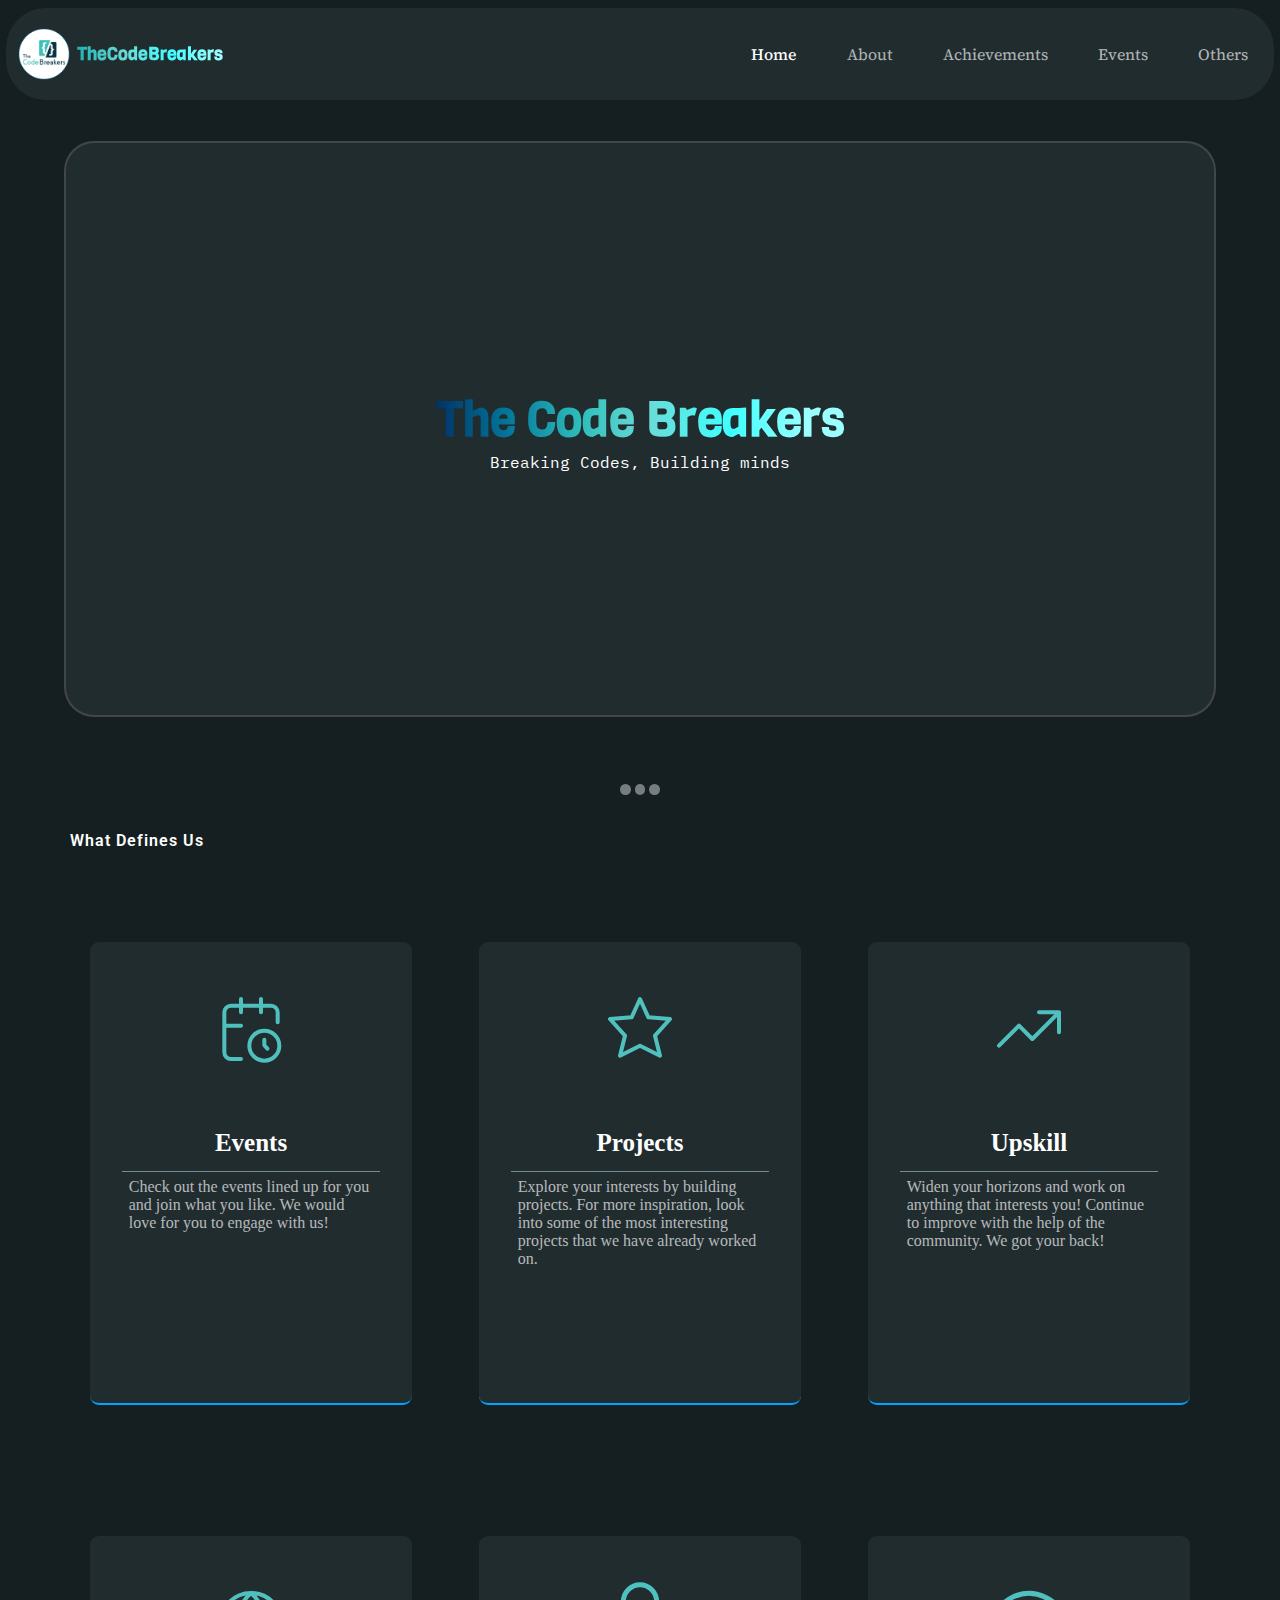
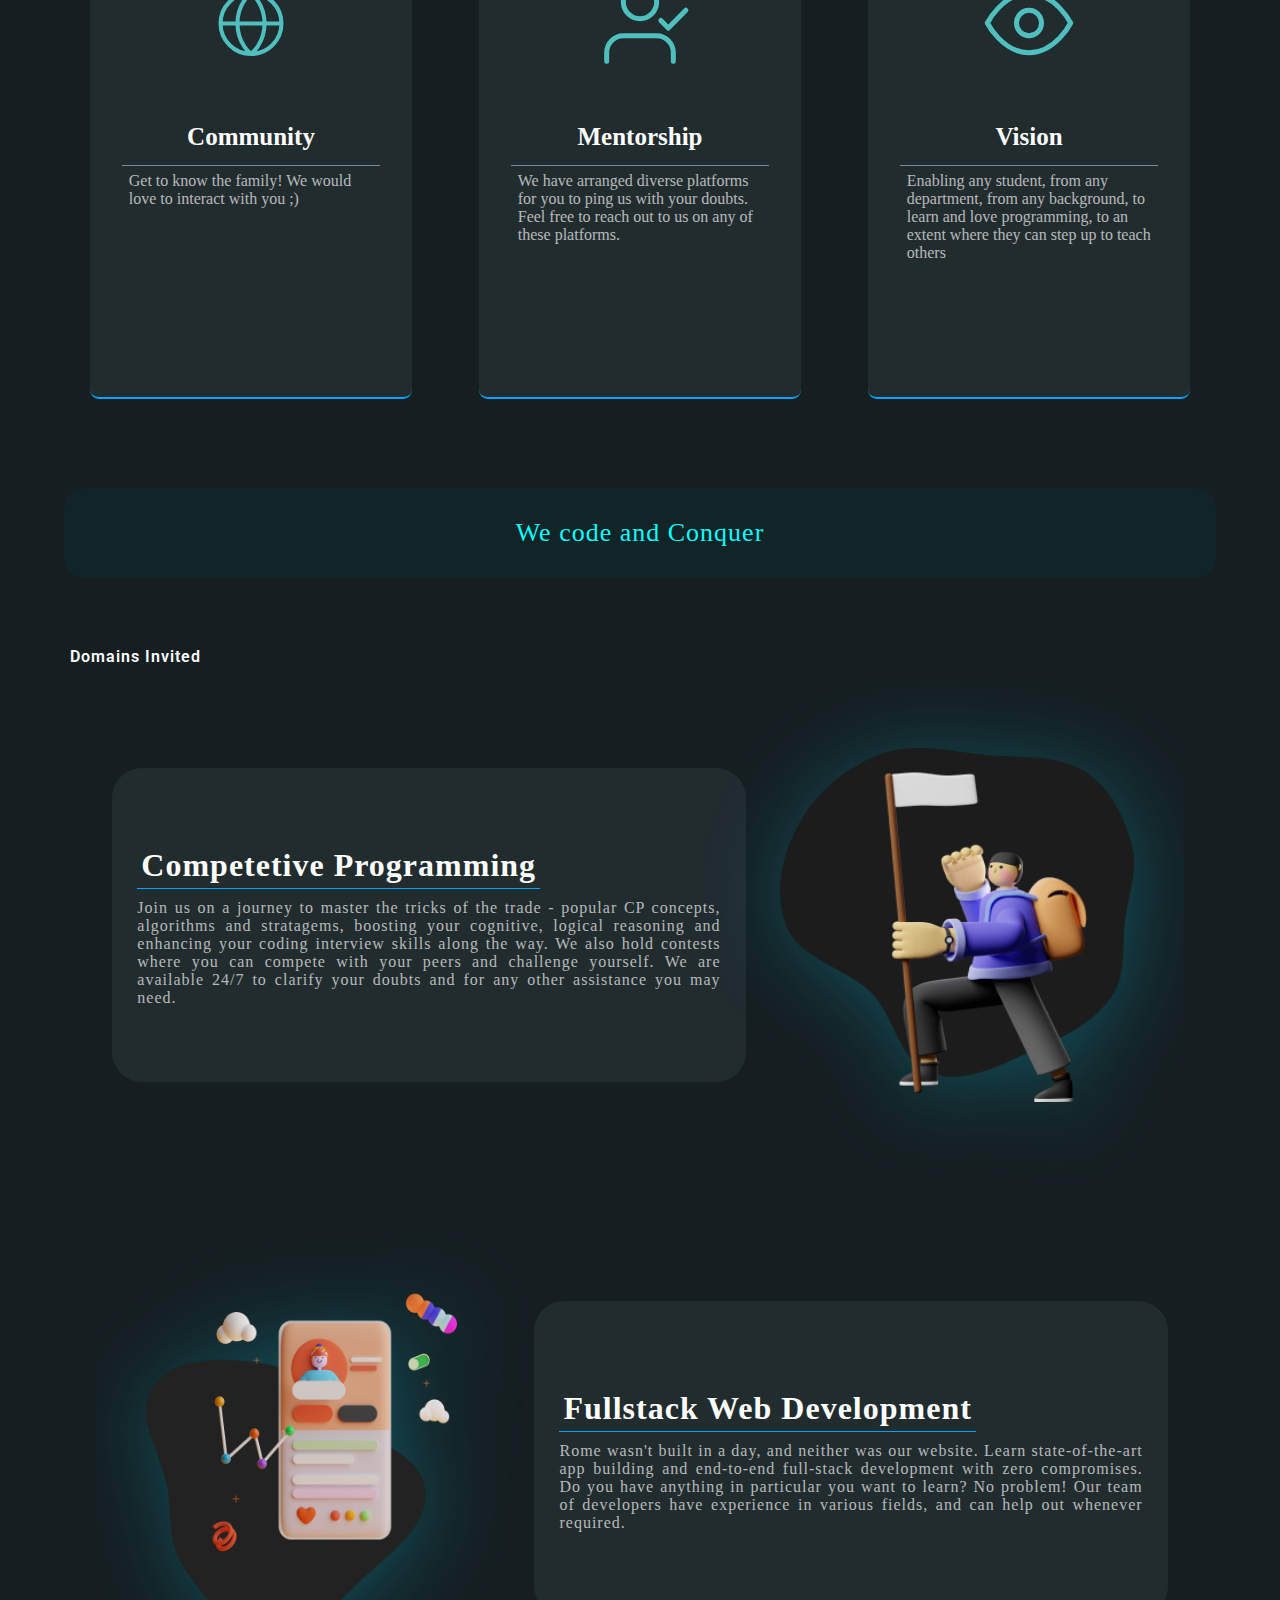
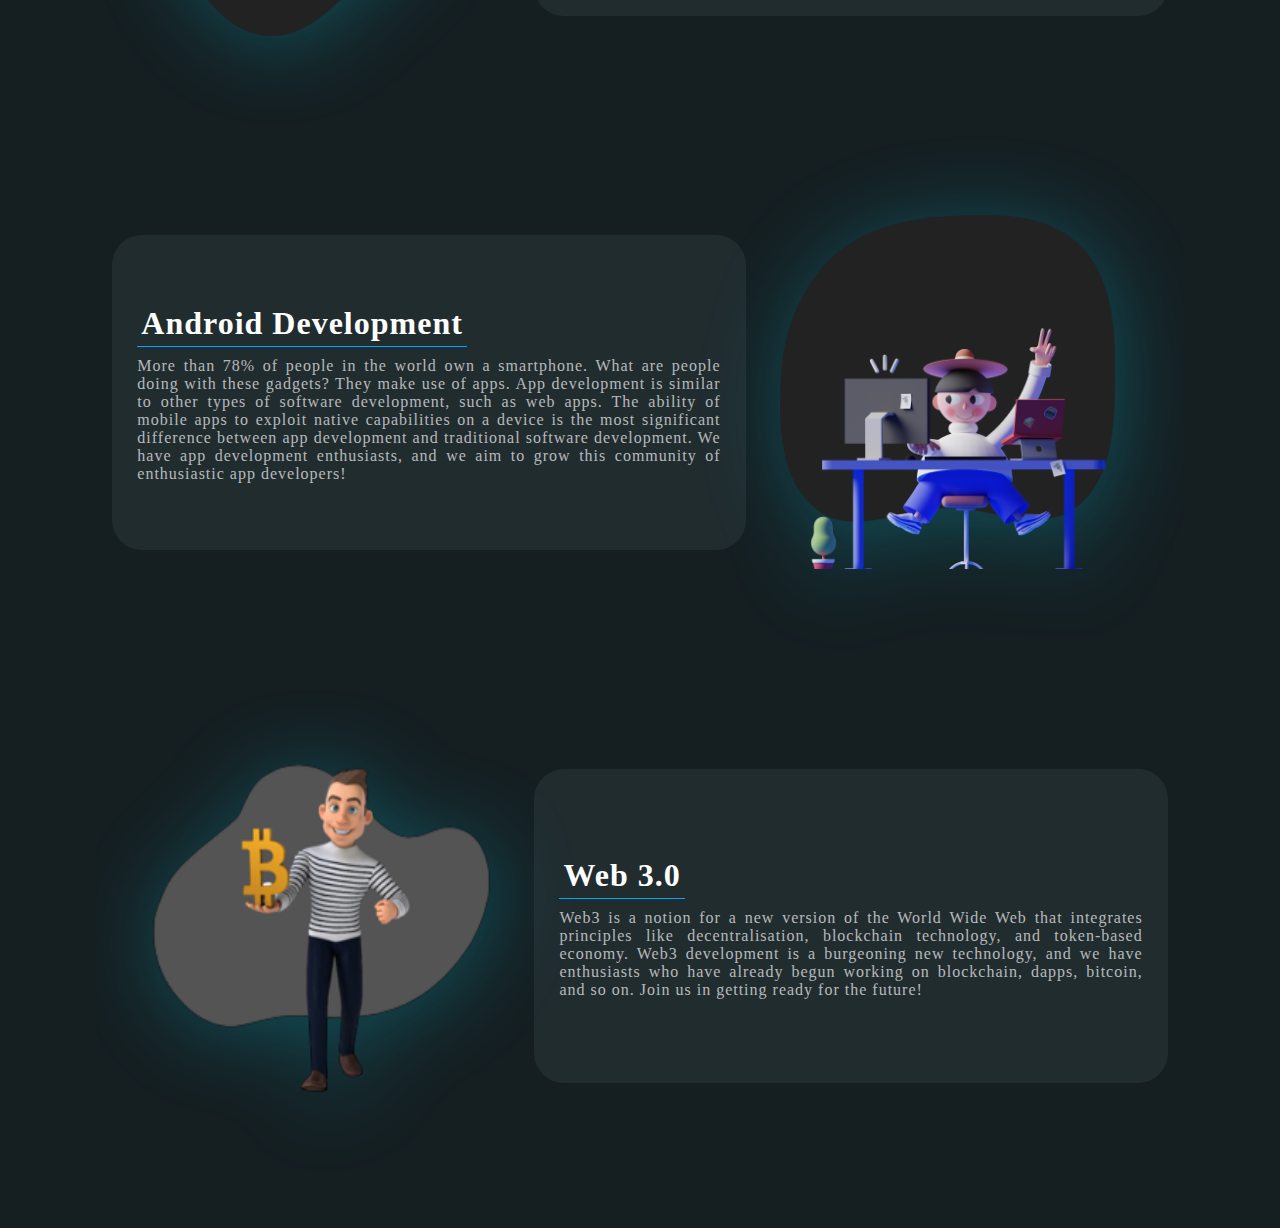
<file: index.htm>
<!DOCTYPE html>
<html lang="en">
<head>
    <meta charset="UTF-8">
    <meta http-equiv="X-UA-Compatible" content="IE=edge">
    <meta name="viewport" content="width=device-width, initial-scale=1.0">
    <link rel="stylesheet" href="style.css">
    <title>TheCodeBreakers</title>
</head>
<body>
    <header>
       <div class="headContent">
        <div class="logoCont">
            <div class="logo">
                <img src="./assests/tcblogo.jpg" alt="">
                TheCodeBreakers
            </div>
        </div>
        <nav>
            <ul>
                <li><a href="#main" class="active">Home</a></li>
                <li><a href="./about/about.html">About</a></li>
                <li><a href="">Achievements</a></li>
                <li><a href="">Events</a></li>
                <li><a href="">Others</a></li>
            </ul>
        </nav>
       </div>

    </header>
    <section id="main">
        <div class="slideWrap">
            <div class="slide1">
                <div class="mainHead">
                    <h1>The Code Breakers</h1>
                    <p>Breaking Codes, Building minds</p>
                </div>
            </div>
            <div class="slide2"></div>
            <div class="slide3"></div>
        </div>
        <div class="slider">
            <div class="dots"></div>
            <div class="dots"></div>
            <div class="dots"></div>
        </div>
    </section>
    <section id="whatWeDo">
        <div class="head">
            <div class="headText">
                What Defines Us
            </div>
        </div>
        <div class="WeDoCards">
            <div class="cards">
                <div class="card">
                    <div class="icon">
                        <img src="./assests/events.svg" alt="">
                    </div>
                    <div class="name">Events</div>
                    <div class="desr">
                        Check out the events lined up for you and join what you like. We would love for you to engage with us!
                    </div>
                </div>
                <div class="card">
                    <div class="icon">
                        <img src="./assests/projects.svg" alt="">
                    </div>
                    <div class="name">Projects</div>
                    <div class="desr">
                        Explore your interests by building projects. For more inspiration, look into some of the most interesting projects that we have already worked on.
                    </div>
                </div>  <div class="card">
                    <div class="icon">
                        <img src="./assests/upskill.svg" alt="">
                    </div>
                    <div class="name">Upskill</div>
                    <div class="desr">
                        Widen your horizons and work on anything that interests you! Continue to improve with the help of the community. We got your back!
                    </div>
                </div>  <div class="card">
                    <div class="icon">
                        <img src="./assests/community.svg" alt="">
                    </div>
                    <div class="name">Community</div>
                    <div class="desr">
                        Get to know the family! We would love to interact with you ;)
                    </div>
                </div>  <div class="card">
                    <div class="icon">
                        <img src="./assests/mentorship.svg" alt="">
                    </div>
                    <div class="name">Mentorship</div>
                    <div class="desr">
                        We have arranged diverse platforms for you to ping us with your doubts. Feel free to reach out to us on any of these platforms.
                    </div>
                </div>  <div class="card">
                    <div class="icon">
                        <img src="./assests/eyeopen.svg" alt="">
                    </div>
                    <div class="name">Vision</div>
                    <div class="desr">
                        Enabling any student, from any department, from any background, to learn and love programming, to an extent where they can step up to teach others
                    </div>
                </div>
                
            </div>
        </div>
    </section>
    <section class="quote">
       <div class="quoteText">
        We code and Conquer
       </div>
    </section>
    <section id="domains">
        <div class="head">
            <div class="headText">
                Domains Invited
            </div>
        </div>
        <div class="domCont">
            <div class="doms1">
                <div class="doms">
                    <div class="domLeft">
                        <img src="./assests/cp.png" alt="">
                    </div>
                    <div class="domRight">
                        <h1>Competetive Programming</h1>
                        <p>
                            Join us on a journey to master the tricks of the trade - popular CP concepts, algorithms and stratagems, boosting your cognitive, logical reasoning and enhancing your coding interview skills along the way. We also hold contests where you can compete with your peers and challenge yourself. We are available 24/7 to clarify your doubts and for any other assistance you may need.
                        </p>
                    </div>
                </div>
            </div>
            <div class="doms2">
                <div class="doms">
                    <div class="domLeft">
                        <img src="./assests/ml.png" alt="">
                    </div>
                    <div class="domRight"> <h1>Fullstack Web Development</h1>
                    <p>
                        Rome wasn't built in a day, and neither was our website. Learn state-of-the-art app building and end-to-end full-stack development with zero compromises. Do you have anything in particular you want to learn? No problem! Our team of developers have experience in various fields, and can help out whenever required.
                    </p>
                    </div>
                </div>
            </div>
            <div class="doms3">
                <div class="doms">
                    <div class="domLeft">
                        <img src="./assests/sd.png" alt="">
                    </div>
                    <div class="domRight"> <h1>Android Development</h1>
                        <p>
                            More than 78% of people in the world own a smartphone. What are people doing with these gadgets? They make use of apps. App development is similar to other types of software development, such as web apps. The ability of mobile apps to exploit native capabilities on a device is the most significant difference between app development and traditional software development. We have app development enthusiasts, and we aim to grow this community of enthusiastic app developers!
                        </p>
                    </div>
                </div>
            </div>
            <div class="doms4">
                <div class="doms">
                    <div class="domLeft">
                        <img src="./assests/web3.png" alt="">
                    </div>
                    <div class="domRight"> <h1>Web 3.0</h1>
                    <p>
                        Web3 is a notion for a new version of the World Wide Web that integrates principles like decentralisation, blockchain technology, and token-based economy. Web3 development is a burgeoning new technology, and we have enthusiasts who have already begun working on blockchain, dapps, bitcoin, and so on. Join us in getting ready for the future!
                    </p>
                    </div>
                </div>
            </div>
        </div>

    </section>

    
    
</body>
</html>
</file>
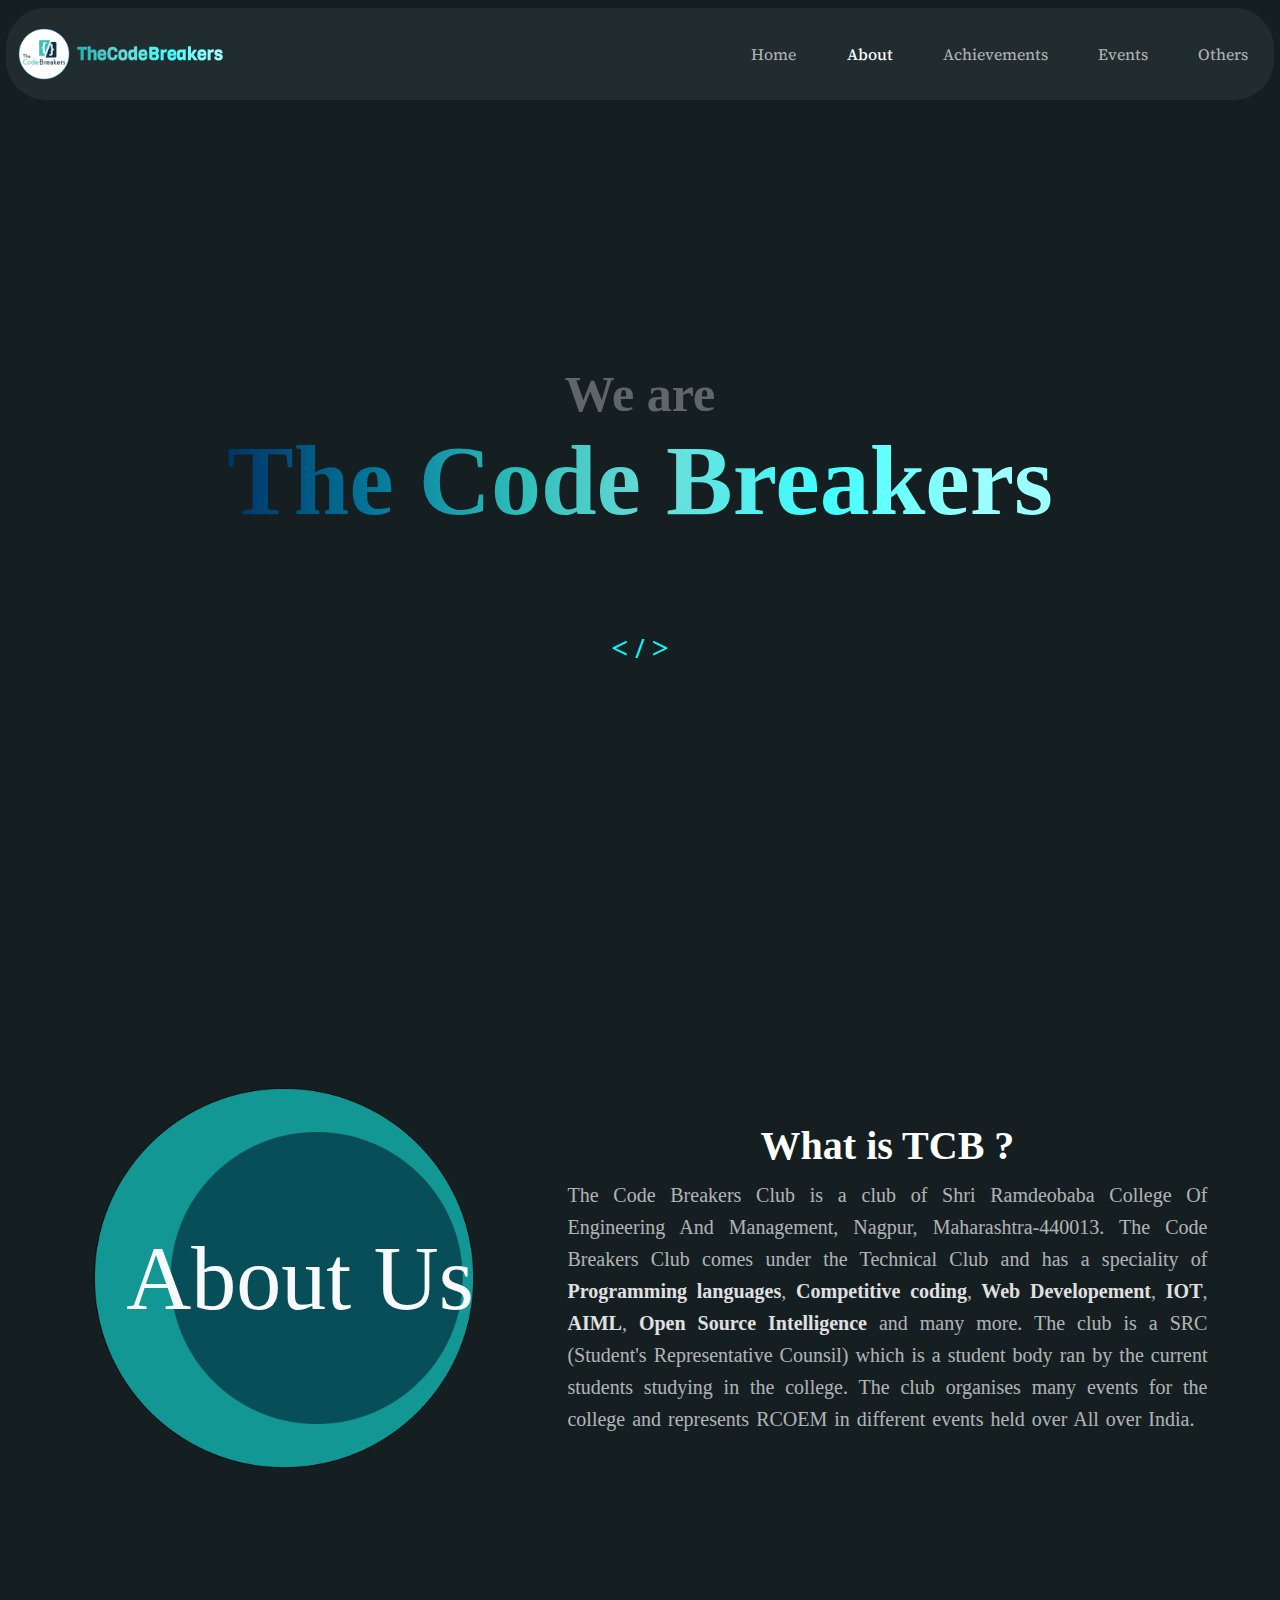
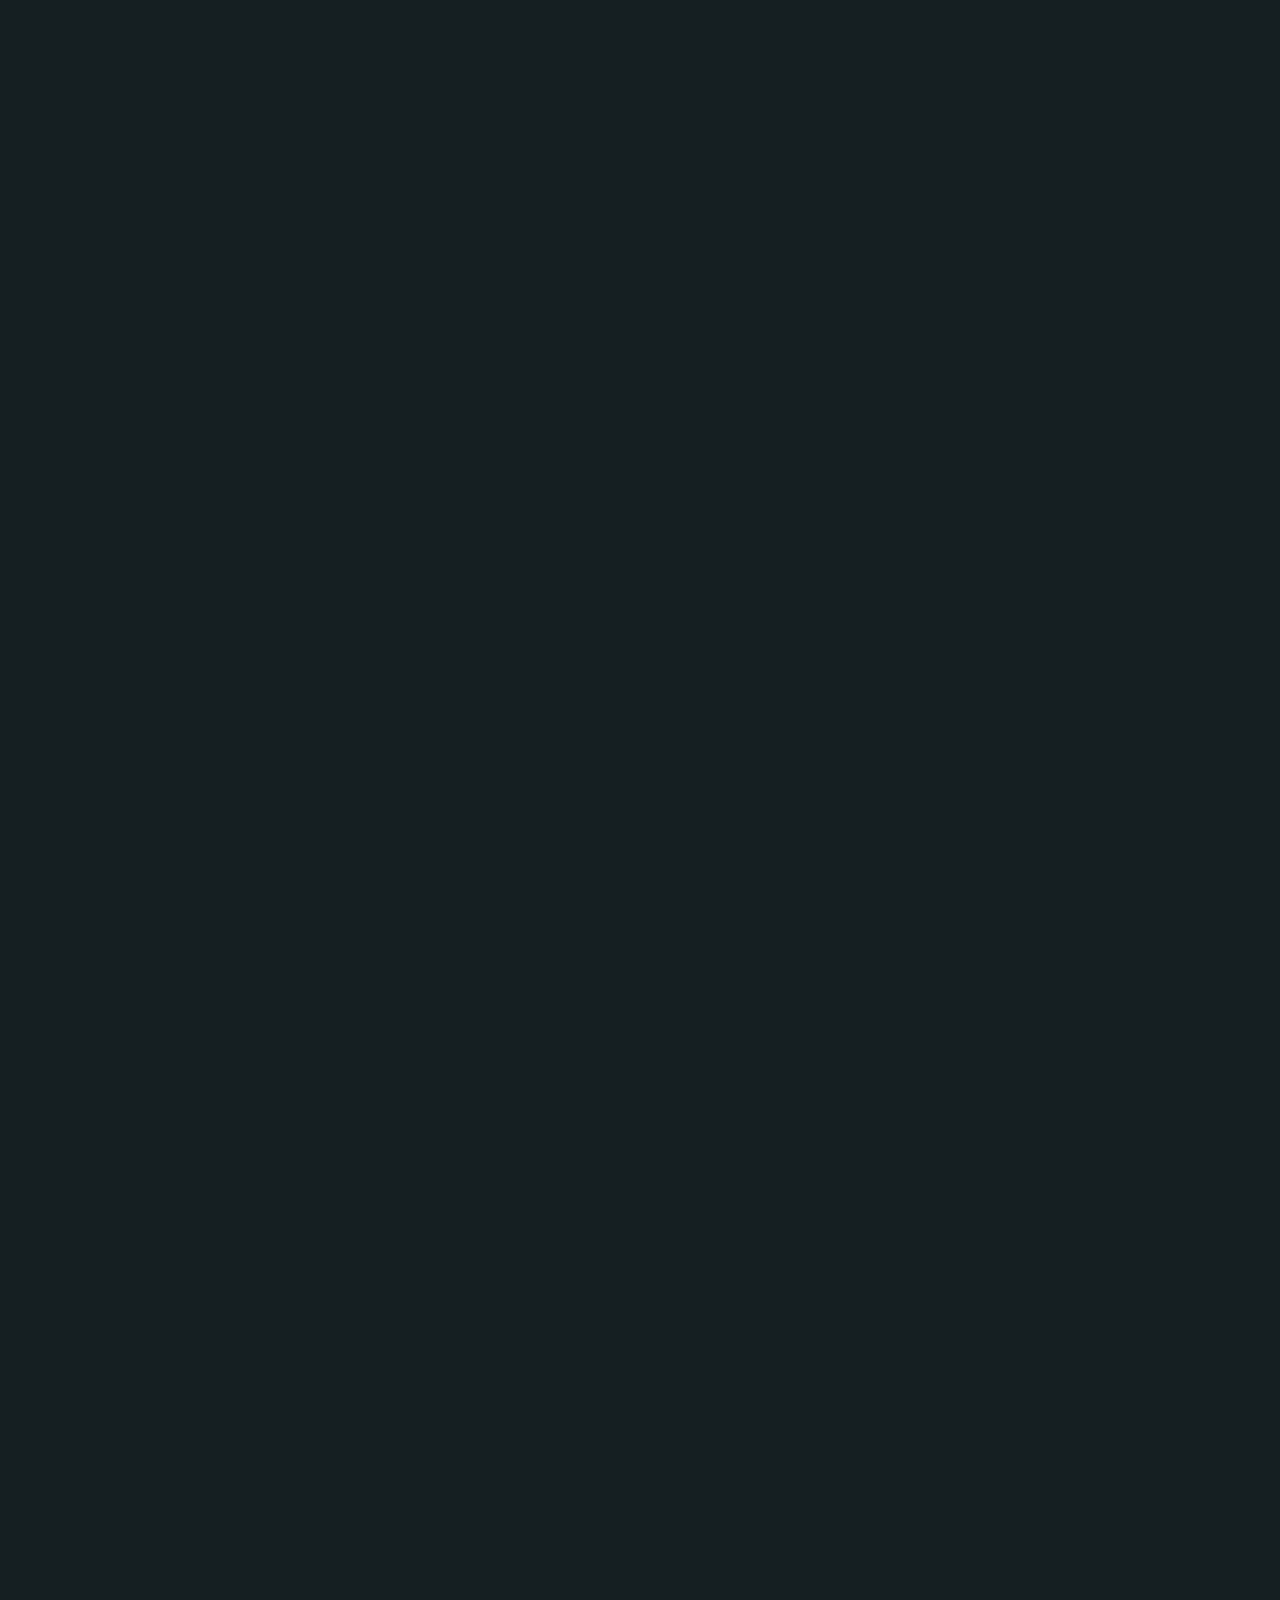
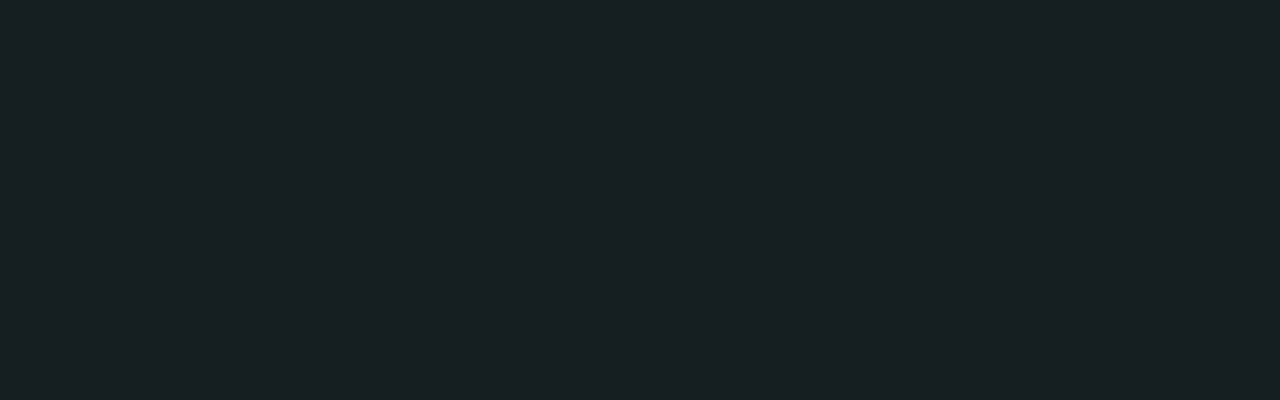
<file: about/about.html>
<!DOCTYPE html>
<html lang="en">

<head>
    <meta charset="UTF-8">
    <meta http-equiv="X-UA-Compatible" content="IE=edge">
    <meta name="viewport" content="width=device-width, initial-scale=1.0">
    <link rel="stylesheet" href="about.css">
    <title>TheCodeBreakers</title>
</head>

<body>
    <header>
        <div class="headContent">
            <div class="logoCont">
                <div class="logo">
                    <img src="../assests/tcblogo.jpg" alt="">
                    TheCodeBreakers
                </div>
            </div>
            <nav>
                <ul>
                    <li><a href="../index.htm" >Home</a></li>
                    <li><a href="#mainHead" class="active">About</a></li>
                    <li><a href="">Achievements</a></li>
                    <li><a href="">Events</a></li>
                    <li><a href="">Others</a></li>
                </ul>
            </nav>
        </div>

    </header>
    <section id="mainHead">
        <div class="headCont">
            We are
            <span> The Code Breakers</span>
        </div>
        <div class="ltgt">
            &lt; / &gt;
        </div>
    </section>
    <section id="about">
        <div class="leftAbout">
            <div class="LeftAboutCont">
                About Us
            </div>
        </div> 
        <div class="rightAbout">
            <h1>What is TCB ?</h1>
            <p>
                The Code Breakers Club is a club of Shri Ramdeobaba College Of Engineering And Management, Nagpur, Maharashtra-440013. The Code Breakers Club comes under the Technical Club and has a speciality of <span>Programming languages</span>, <span>Competitive coding</span>,<span> Web Developement</span>,<span> IOT</span>, <span>AIML</span>, <span>Open Source Intelligence</span> and many more. The club is a SRC (Student's Representative Counsil) which is a student body ran by the current students studying in the college. The club organises many events for the college and represents RCOEM in different events held over All over India.
            </p>
        </div>
    </section>

</body>
</html>
</file>
<file: style.css>
@import url('https://fonts.googleapis.com/css2?family=IBM+Plex+Mono&family=Roboto&family=Source+Serif+4:opsz,wght@8..60,400;8..60,500&family=Viga&display=swap');
@import url('https://fonts.cdnfonts.com/css/elnath');

:root {
    --bgcolor: rgba(2, 13, 16, 0.924);
    --navbg: rgba(244, 248, 248, 0.06);
    --maincardcolor: rgba(255, 255, 255, 0.15);
    --quotebg: rgba(0, 114, 114, 0.06);
    --quotecolor: rgba(6, 255, 255, 1);
    --cardcolor: rgba(244, 248, 248, 0.06);
    --active: rgba(255, 255, 255, 1);
    --inactive: rgba(255, 255, 255, 0.67);
    --primarytext: ;
    /* background: linear-gradient(270deg, #9BFFFF 9.26%, #3FFFFF 27.77%, #6BDBD8 48.19%, #2FBEBB 64.52%, #027498 83.12%, #036 100%);
    background-clip: text;
    -webkit-background-clip: text;
    -webkit-text-fill-color: transparent; */
    --secondarytext: rgba(255, 255, 255, 1);
    --tertiarytext: rgba(255, 255, 255, 0.68);
    --svggradient: rgba(0, 138, 198, 1), rgba(0, 224, 255, 1), rgba(5, 85, 240, 1);
    --dropshadows: 4px 7px 100px 0px rgba(3, 225, 255, 0.25);
    --bordercolor: rgb(3, 163, 255);
}

* {
    padding: 0;
    margin: 0;
    box-sizing: border-box;
    text-decoration: none;
}

body {
    height: 400vh;
    background-color: var(--bgcolor);
}

/* Header */

header {
    height: 12vh;
    width: 100%;
    /* border: 2px solid white; */
    display: flex;
    justify-content: center;
    align-items: center;
}

.headContent {
    height: 85%;
    width: 99%;
    /* border: 2px solid white; */
    background-color: var(--navbg);
    display: flex;
    justify-content: space-between;
    align-items: center;
    border-radius: 40px;
}

.logoCont {
    height: 70%;
    width: 18%;
    display: flex;
    justify-content: center;
    align-items: center;
    /* border: 2px solid white; */

}

.logo {
    height: 100%;
    width: 100%;
    display: flex;
    justify-content: center;
    align-items: center;
    column-gap: 7px;
    background: linear-gradient(270deg, #9BFFFF 9.26%, #3FFFFF 27.77%, #6BDBD8 48.19%, #2FBEBB 64.52%, #027498 83.12%, #036 100%);
    background-clip: text;
    -webkit-background-clip: text;
    -webkit-text-fill-color: transparent;
    font-size: 18px;
    font-weight: 600;
    font-family: 'Viga', sans-serif;
}

.logo img {
    object-fit: contain;
    height: 80%;
    aspect-ratio: 1;
}

nav {
    width: 72%;
    height: 70%;
    display: flex;
    justify-content: flex-end;
    align-items: center;

}

nav ul {
    width: 60%;
    height: 100%;
    display: flex;
    justify-content: space-around;
    align-items: center;
    /* column-gap: 10px; */
    list-style: none;
}

nav ul li {
    display: flex;
    justify-content: center;
    align-items: center;
    text-align: center;
}

nav ul li a {
    color: var(--inactive);
    font-family: 'Source Serif 4', serif;
    text-align: center;
    font-weight: 400;
    transition: all 0.1s;

}
a:hover{
    border-bottom: 2px solid var(--bordercolor);
    filter: drop-shadow( 14px 17px 40px rgb(3, 226, 255));
}
a.active {
    color: var(--active);
    font-weight: 500;

}

/* Main */

#main {
    height: 80vh;
    width: 100%;
    display: flex;
    justify-content: space-around;
    align-items: center;
    flex-direction: column;

}

.slideWrap {
    height: 80%;
    width: 100%;
    display: grid;
    place-items: center;
    grid-template-columns: repeat(3, 100%);
    overflow-x: auto;
}
::-webkit-scrollbar{
    display: none;
}
.slide1,
.slide2,
.slide3 {
    height: 100%;
    width: 90%;
    background: var(--cardcolor);
    border: 2px solid rgba(98, 98, 98, 0.487);
    border-radius: 30px;
    display: flex;
    justify-content: center;
    align-items: center;
}
.slide1 h1{
    background: linear-gradient(270deg, #9BFFFF 9.26%, #3FFFFF 27.77%, #6BDBD8 48.19%, #2FBEBB 64.52%, #027498 83.12%, #036 100%);
    background-clip: text;
    -webkit-background-clip: text;
    -webkit-text-fill-color: transparent;
    font-size: 48px;
    font-weight: 600;
    font-family: 'Viga', sans-serif;
}
.slide1 p{
    text-align: center;
    color: var(--secondarytext);
    font-family: 'IBM plex mono';
}

.slider {
    height: 1.5%;
    width: 90%;
    /* border: 2px solid white; */
    display: flex;
    justify-content: center;
    align-items: flex-start;

}

.dots {
    height: 100%;
    aspect-ratio: 1;
    border-radius: 50%;
    background-color: #ffffff6c;
    margin: 0px 2px;
}

/* WhatWeDo */
#whatWeDo {
    height: 140vh;
    width: 100%;
    display: flex;
    justify-content: space-around;
    align-items: center;
    flex-direction: column;
}

.head {
    height: 2%;
    width: 100%;
    display: flex;
    justify-content: center;
    /* background-color: #ffffff6c; */
    align-items: center;
}

.headText {
    height: 100%;
    display: flex;
    justify-content: start;
    /* background-color: #ffffff6c; */
    align-items: center;
    width: 89%;
    /* padding: 1rem; */
    color: var(--secondarytext);
    font-family: 'Roboto', sans-serif;
    font-weight: 600;
    letter-spacing: 1px;
}

.WeDoCards {
    height: 98%;
    width: 100%;
    display: flex;
    justify-content: center;
    align-items: center;
}

/* .weDoWrap {
    height: 95%;
    width: 90%;
    display: grid;
    justify-content: center;
    align-items: center;
    place-items: center;
    grid-template-columns: repeat(3, 1fr);
    grid-template-rows: repeat(2, 1fr);

}

.weDoWrap>div {
    background: var(--cardcolor);
    border-bottom: 4px solid rgb(0, 128, 255);
    /* border-top: 1px solid rgba(255, 255, 255, 0.294);
    border-left: 1px solid rgba(255, 255, 255, 0.294);
    border-right: 1px solid rgba(255, 255, 255, 0.294); */
    /* border-top-left-radius: 20px;
    border-top-right-radius: 20px;
    height: 94%;
    width: 90%;
    display: flex;
    justify-content: center;
    align-items: center;
    flex-direction: column;
   
} */ 


.cards{
    width: 90%;
    height: 95%;
    /* border: 2px solid red; */
    display: grid;
    grid-template-columns: repeat(3,1fr);
    gap: 15px;
    grid-template-rows: repeat(2, 0.8fr);
    justify-content: center;
    align-items: center;
    place-self: center;
    place-items: center;
}
.cards>div{
    height: 80%;
    width: 86%;
    /* border: 2px solid red; */
    border-bottom: 2px solid var(--bordercolor);
    background-color: var(--cardcolor);
    border-radius: 9px;
    display: flex;
    justify-content: center;
    align-items: center;
    flex-direction: column;
    row-gap: 5px;
    overflow: hidden;
    transition: all 0.3s ;
}
.cards>div:hover{
    transform: scale(1.1);

}
.card > .icon{
    height: 37%;
    width: 80%;
    display: flex;
    justify-content: center;
    align-items: center;
}
.card > .name{
    height: 10%;
    width: 80%;
    display: flex;
    justify-content: center;
    align-items: center;
    font-weight: 600;
    font-size: 25px;
    color: var(--secondarytext);

}
.card > .desr{
    padding: 2%;
    height: 50%;
    width: 80%;
    border-top: 1px solid #748c96;
    display: flex;
    justify-content: center;
    color: var(--tertiarytext);

}

/* Quote */

.quote{
    height: 10vh;
    width: 100%;
    display: flex;  
    justify-content: center;
    align-items: center;
   
   
}
.quoteText{
    height: 100%;
    width: 90%;
    display: flex;  
    justify-content: center;
    align-items: center;
    text-align: center;
    font-weight: 500;
    letter-spacing: 1px;
    font-size:26px;
    border-radius: 20px;
    background-color: var(--quotebg);
    color: var(--quotecolor);

}
/* Domains */

#domains{
    height: 250vh;
    width: 100%;
    display: flex;  
    justify-content: center;
    align-items: center;
    flex-direction: column;
    /* border: 2px solid red; */

}
#domains
.domCont{
    height: 93%;
    width: 85%;
    /* border: 2px solid red; */
    display: flex;  
    justify-content: center;
    align-items: center;
    flex-direction: column;
    gap: 2%;
    overflow: hidden;
}
.domCont>div{
    height: 30%;
    width: 100%;
    /* border: 2px solid red; */
    display: flex;  
    justify-content: center;
    align-items: center;

}
/* .doms4 , .doms2{
    justify-content: flex-end !important;
    animation: dom24 2s forwards;
}*/
.doms3 > .doms , .doms1 > .doms{
    flex-direction: row-reverse;

} 

.doms{
    /* border: 2px solid #4fc0be; */
    height: 80%;
    width: 97%;
    /* border: 2px solid red; */
    display: flex;  
    justify-content: center;
    align-items: center;
}
.domLeft{
    height: 100%;
    width: 40%;
    /* border: 2px solid red; */
    display: flex;  
    justify-content: center;
    align-items: center;

}

.domLeft>img{
    height: 90%;
    aspect-ratio: 1;
    filter: drop-shadow( 4px 7px 40px rgba(3, 225, 255, 0.25));
    transition: all 0.3s ;
}
.domLeft>img:hover{
    filter: drop-shadow( 4px 7px 40px rgba(3, 226, 255, 0.693));
}
.domRight{
    height: 80%;
    width: 60%;
    display: flex;  
    justify-content: center;
    align-items: start;
    gap: 10px;
    flex-direction: column;
    /* border: 2px solid red; */
    background: var(--cardcolor);
    padding: 25px;
    border-radius: 30px;
    border-right: 1;
    transition: all 0.3s ;
}
.domRight:hover{
    border : 1px solid rgba(0, 177, 247, 0.937);
}
.domRight> h1{
    color: var(--secondarytext);
    font-weight: 600;
    letter-spacing: 1px;
    text-align: start;
    border-bottom: 1px solid var(--bordercolor);
    padding: 4px;
}
.domRight>p{
    color: var(--tertiarytext);
    font-weight: 500;
    letter-spacing: 1px;
    font-size:16px;
    text-align: justify;
}
</file>
<file: about/about.css>
@import url('https://fonts.googleapis.com/css2?family=IBM+Plex+Mono&family=Roboto&family=Source+Serif+4:opsz,wght@8..60,400;8..60,500&family=Viga&display=swap');
@import url('https://fonts.cdnfonts.com/css/elnath');

:root {
    --bgcolor: rgba(2, 13, 16, 0.924);
    --navbg: rgba(244, 248, 248, 0.06);
    --maincardcolor: rgba(255, 255, 255, 0.15);
    --quotebg: rgba(0, 114, 114, 0.06);
    --quotecolor: rgba(6, 255, 255, 1);
    --cardcolor: rgba(244, 248, 248, 0.06);
    --active: rgba(255, 255, 255, 1);
    --inactive: rgba(255, 255, 255, 0.67);
    --primarytext: ;
    /* background: linear-gradient(270deg, #9BFFFF 9.26%, #3FFFFF 27.77%, #6BDBD8 48.19%, #2FBEBB 64.52%, #027498 83.12%, #036 100%);
    background-clip: text;
    -webkit-background-clip: text;
    -webkit-text-fill-color: transparent; */
    --secondarytext: rgba(255, 255, 255, 1);
    --tertiarytext: rgba(255, 255, 255, 0.68);
    --svggradient: rgba(0, 138, 198, 1), rgba(0, 224, 255, 1), rgba(5, 85, 240, 1);
    --dropshadows: 4px 7px 100px 0px rgba(3, 225, 255, 0.25);
    --bordercolor: rgb(3, 163, 255);
}

* {
    padding: 0;
    margin: 0;
    box-sizing: border-box;
    text-decoration: none;
}

body {
    height: 400vh;
    background-color: var(--bgcolor);
}

/* Header */

header {
    height: 12vh;
    width: 100%;
    /* border: 2px solid white; */
    display: flex;
    justify-content: center;
    align-items: center;
}

.headContent {
    height: 85%;
    width: 99%;
    /* border: 2px solid white; */
    background-color: var(--navbg);
    display: flex;
    justify-content: space-between;
    align-items: center;
    border-radius: 40px;
}

.logoCont {
    height: 70%;
    width: 18%;
    display: flex;
    justify-content: center;
    align-items: center;
    /* border: 2px solid white; */

}

.logo {
    height: 100%;
    width: 100%;
    display: flex;
    justify-content: center;
    align-items: center;
    column-gap: 7px;
    background: linear-gradient(270deg, #9BFFFF 9.26%, #3FFFFF 27.77%, #6BDBD8 48.19%, #2FBEBB 64.52%, #027498 83.12%, #036 100%);
    background-clip: text;
    -webkit-background-clip: text;
    -webkit-text-fill-color: transparent;
    font-size: 18px;
    font-weight: 600;
    font-family: 'Viga', sans-serif;
}

.logo img {
    object-fit: contain;
    height: 80%;
    aspect-ratio: 1;
}

nav {
    width: 72%;
    height: 70%;
    display: flex;
    justify-content: flex-end;
    align-items: center;

}

nav ul {
    width: 60%;
    height: 100%;
    display: flex;
    justify-content: space-around;
    align-items: center;
    /* column-gap: 10px; */
    list-style: none;
}

nav ul li {
    display: flex;
    justify-content: center;
    align-items: center;
    text-align: center;
}

nav ul li a {
    color: var(--inactive);
    font-family: 'Source Serif 4', serif;
    text-align: center;
    font-weight: 400;
    transition: all 0.1;

}

a:hover {
    border-bottom: 2px solid var(--bordercolor);
    filter: drop-shadow(14px 17px 40px rgb(3, 226, 255));
}

a.active {
    color: var(--active);
    font-weight: 500;

}

/* Main */

#mainHead {
    height: 80vh;
    width: 100%;
    display: flex;
    justify-content: center;
    align-items: center;
    flex-direction: column;
}

.headCont{
    height: 50%;
    width: 100%;
    display: flex;
    justify-content: center;
    align-items: center;
    flex-direction: column;
    font-weight: 700;
    font-size: 50px;
  color: rgba(255, 255, 255, 0.318);
}
.ltgt{
    color: var(--quotecolor);
    font-weight: 700;
    font-size: 30px;
}
.headCont span{
    font-weight: 900;
    font-size: 100px;
    background: linear-gradient(270deg, #9BFFFF 9.26%, #3FFFFF 27.77%, #6BDBD8 48.19%, #2FBEBB 64.52%, #027498 83.12%, #036 100%);
    background-clip: text;
    -webkit-background-clip: text;
    -webkit-text-fill-color: transparent;
}



/* About */

#about{
    height: 100vh;
    width: 100%;
    /* background-color:var(--maincardcolor);/ */
    display: flex;
    justify-content: space-evenly;
    align-items: center;
    
}
.leftAbout {
    width: 33%;
    height: 60%;
    display: flex;
    justify-content: center;
    align-items: center;
}
.LeftAboutCont{
    height: 90%;
    width: 90%;
    background-image: url("Group 3.png");
    background-repeat: no-repeat;
    background-position: center;
    background-size: contain;
    color: rgba(255, 255, 255, 0.967);
    display: flex;
    justify-content: flex-end;
    align-items: center;
    font-size: 90px;
}
.rightAbout{
    width: 50%;
    height: 80%;
    display: flex;
    justify-content: center;
    flex-direction: column;
    gap: 10px;
    align-items: center;
}
h1{
    color: var(--secondarytext);
    font-size: 40px;
}
p{
    word-spacing: 2px;
    font-size: 20px;
    line-height: 1.6;
    text-align: justify;
    color: var(--tertiarytext);
}
p>span{
    color: rgb(224, 224, 224);
    font-weight: bold;
}
</file>
